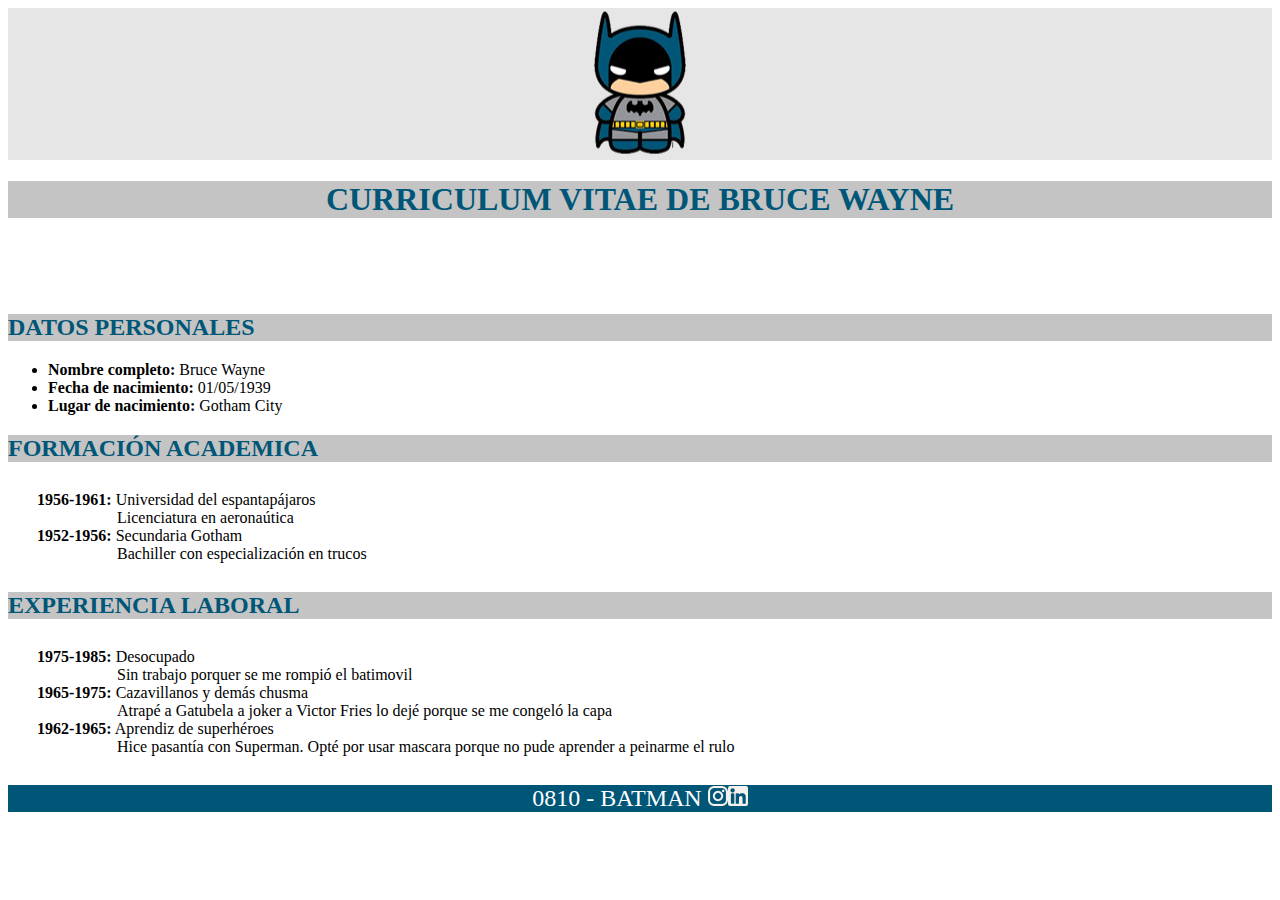
<file: CvBatman/index.html>
<!DOCTYPE html>
<html lang="en">
<head>
    <meta charset="UTF-8">
    <meta http-equiv="X-UA-Compatible" content="IE=edge">
    <meta name="viewport" content="width=device-width, initial-scale=1.0">
    <link rel="stylesheet" href="css/style.css">
    <title>Cv Batman</title>
</head>
<body>
    <header>
        <img src="img/logo batman.png" alt="logo batman">
    </header>
    <main>
        <h1>CURRICULUM VITAE DE BRUCE WAYNE</h1>
        <br>
        <br>
        <br>   
        <section>
            <h2>DATOS PERSONALES</h2>
            <ul >
                <li><span class="subtitulos">Nombre completo:</span> Bruce Wayne</li>
                <li><span class="subtitulos">Fecha de nacimiento:</span> 01/05/1939</li>
                <li><span class="subtitulos">Lugar de nacimiento:</span> Gotham City</li>
            </ul>
        </section>
        <section>
            <h2>FORMACIÓN ACADEMICA</h2>
            <ul type="None" class="margen" >
                <li><span class="subtitulos">1956-1961:</span> Universidad del espantapájaros
                    <ul type="None" class="identacion">
                        <li>Licenciatura en aeronaútica</li>
                    </ul>
                </li>
                <li><span class="subtitulos">1952-1956:</span> Secundaria Gotham
                    <ul type="None" class="identacion">
                        <li>Bachiller con especialización en trucos</li>
                    </ul>
                </li>
                
            </ul>    
        </section>
        <section>
            <h2>EXPERIENCIA LABORAL</h2>

            <ul type="None" class="margen">
                <li><span class="subtitulos">1975-1985:</span> Desocupado 
                    <ul type="None" class="identacion">
                        <li>Sin trabajo porquer se me rompió el batimovil</li>
                    </ul>
                </li>
                <li><span class="subtitulos">1965-1975:</span> Cazavillanos y demás chusma
                    <ul type="None" class="identacion">
                        <li>Atrapé a Gatubela a joker a Victor Fries lo dejé porque se me congeló la capa</li>
                    </ul>
                </li>
                <li><span class="subtitulos">1962-1965:</span> Aprendiz de superhéroes
                    <ul type="None" class="identacion">
                        <li>Hice pasantía con Superman. Opté por usar mascara porque no pude aprender a peinarme el rulo</li>
                    </ul>
                </li>
            </ul> 
        </section>  
    </main>
    <footer>
        <h2 class="footer">0810 - BATMAN <img src="img/ico_instagram.png" alt="icono de instagram"><img src="img/ico_linkedin.png" alt="icono de linkedin"></h2>
    </footer>
    
</body>
</html>
</file>
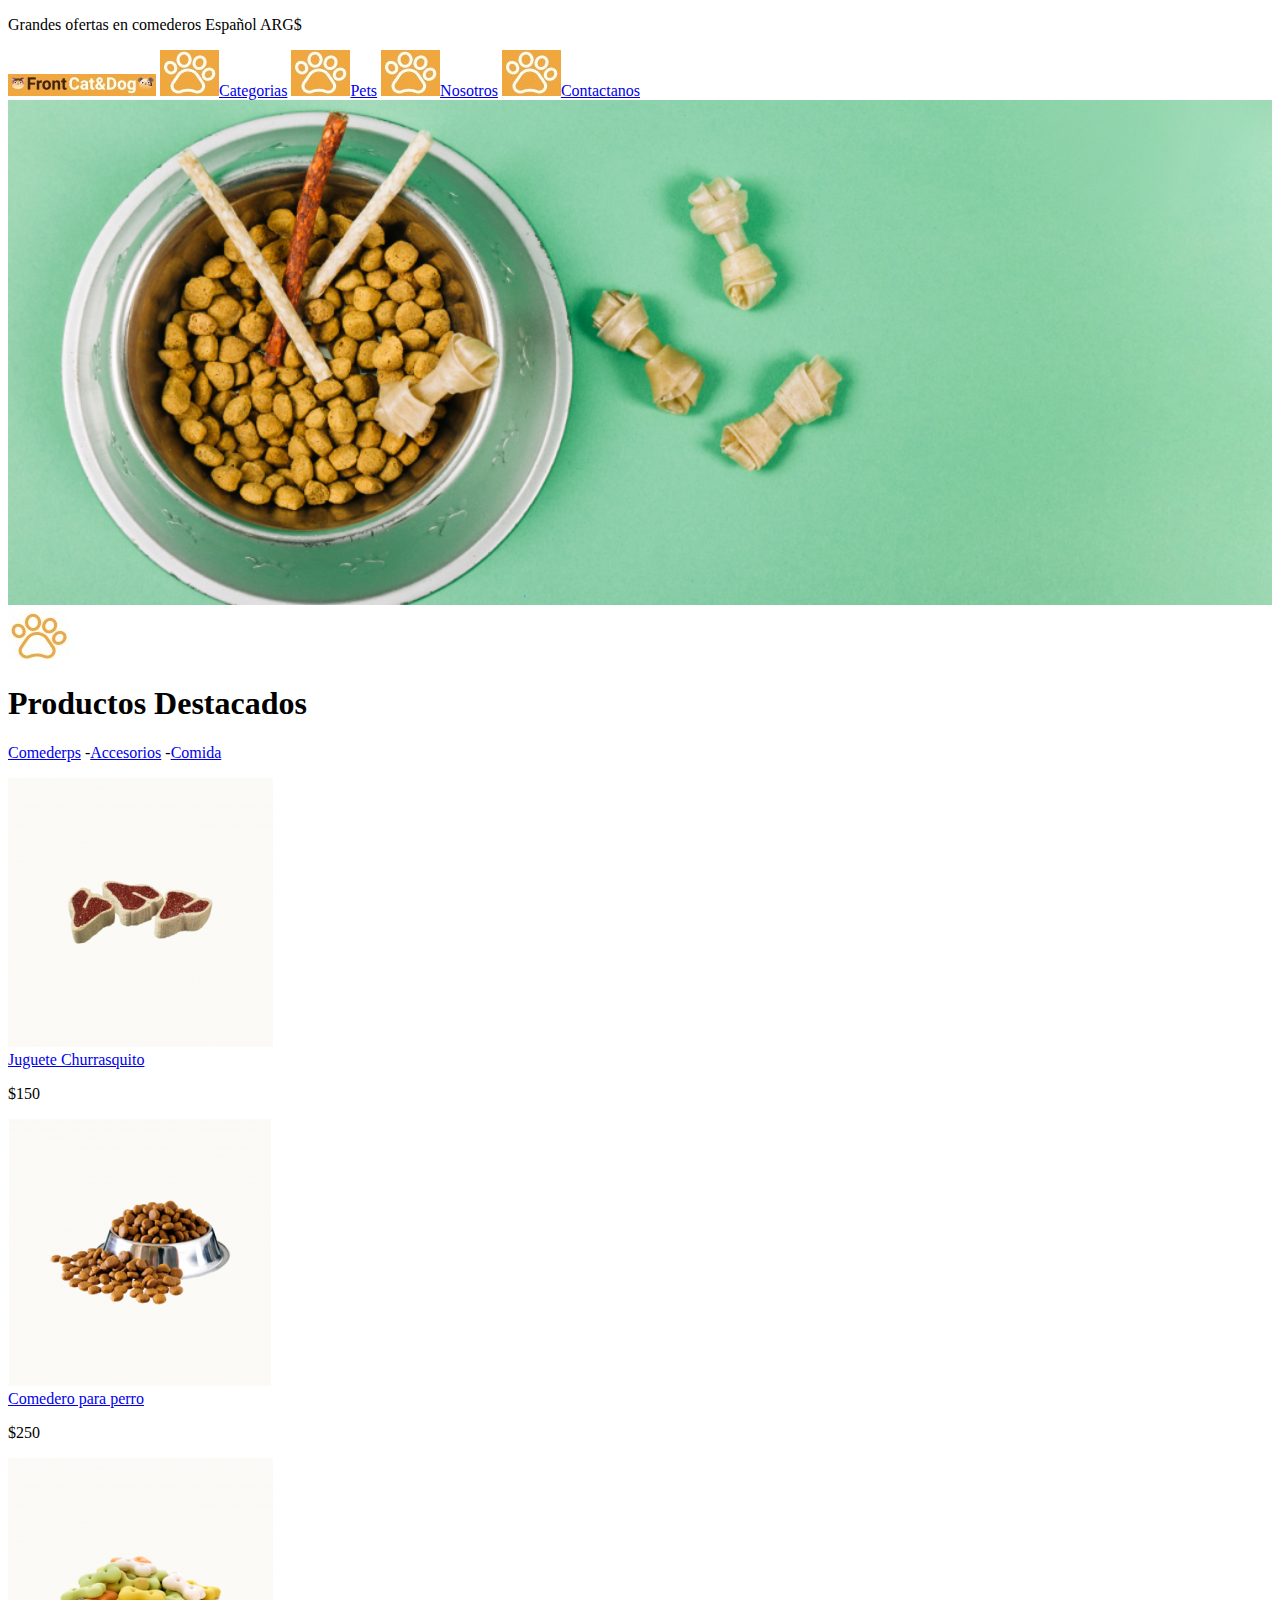
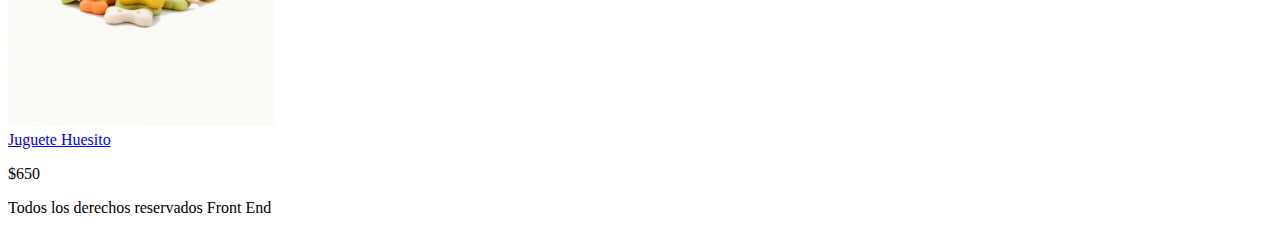
<file: PetShop-C6/index.html>
<!DOCTYPE html>
<html lang="en">
<head>
    <meta charset="UTF-8">
    <meta http-equiv="X-UA-Compatible" content="IE=edge">
    <meta name="viewport" content="width=device-width, initial-scale=1.0">
    <title>PetShop</title>
</head>
<body>
    <header>
        <section>
            <p>Grandes ofertas en comederos
            <span>Español</span>
            <span>ARG$</span>
            </p>
        </section>
        <section>
            <img src="img/Captura de pantalla 2022-02-27 201328.jpeg">
            <span><img src="img/Captura de pantalla 2022-02-27 213235.jpg"><a href="#Categorias">Categorias</a></span>
            <span><img src="img/Captura de pantalla 2022-02-27 213235.jpg"><a href="#Pets">Pets</a></span>
            <span><img src="img/Captura de pantalla 2022-02-27 213235.jpg"><a href="#Nosotros">Nosotros</a></span>
            <span><img src="img/Captura de pantalla 2022-02-27 213235.jpg"><a href="Contactanos">Contactanos</a></span>
        </section>
    </header>
    <main>
        <img src="img/bowl-and-pet-daities-on-green-background 1.jpg"  width="100%" height="50%">
        <img src="img/Captura de pantalla 2022-02-27 195632.jpeg">
        <h1>Productos Destacados</h1>
        <p>
            <a href="#Comederos">Comederps</a>
            <span>-<a href="#Accesorios">Accesorios</a></span>
            <span>-<a href="#Comida">Comida</a> </span>
        </p>
        <section>
            <a href="#JugueteChurrasquito"><img src="img/churrasquito.png"></a>
            <br><a href="#JugueteChurrasquito">Juguete Churrasquito</a>
            <br><p>$150</p>
        </section>
        <span>
            <section>
                <a href="#Comedero1"><img src="img/comedero.png"></a>
                <br><a href="#Comedero1">Comedero para perro</a>
                <br><p>$250</p>
            </section>
        </span>
       
        <section>
            <a href="#JugueteHuesito"><img src="img/Huesito.png"></a>
            <br><a href="#JugueteHuesito">Juguete Huesito</a>
            <br><p>$650</p>
        </section>
    </main>
    <footer>
        <p>Todos los derechos reservados Front End</p>
    </footer>
</body>
</html>
</file>
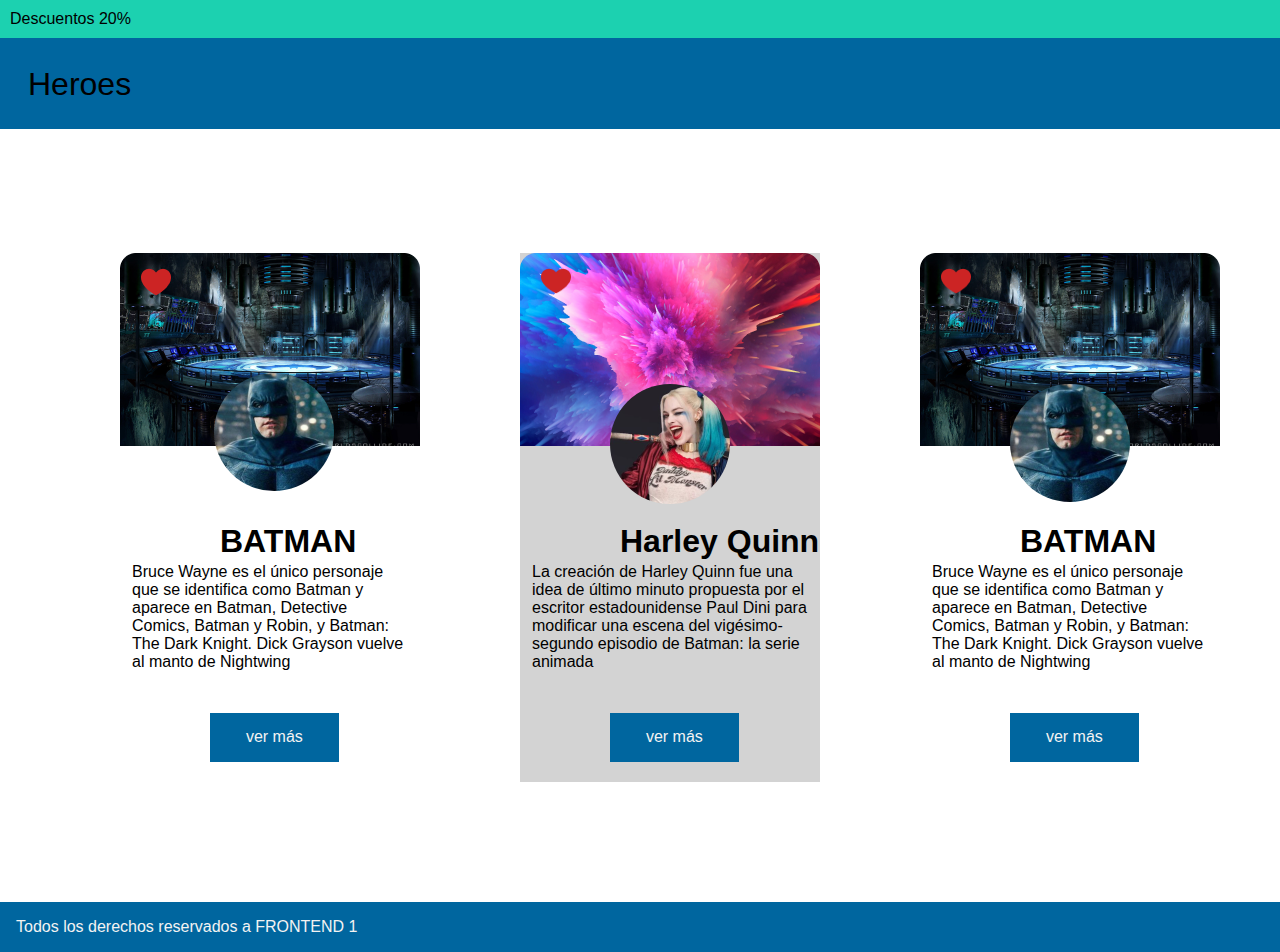
<file: Super_Heroes/index.html>
<!DOCTYPE html>
<html lang="en">
<head>
    <meta charset="UTF-8">
    <meta http-equiv="X-UA-Compatible" content="IE=edge">
    <meta name="viewport" content="width=device-width, initial-scale=1.0">
    <link rel="stylesheet" href="css/style.css">
    <title>Document</title>
</head>
<body>
    <header>
        <div class="sup">
            <p>Descuentos 20%</p>
        </div>
        <h1>Heroes</h1>
    </header>
    <main>
        <section class="sectionbat">
            <img src="img/heart.png" alt="FavoriteIcon" id="heart">
            <img src="img/batman_foto.png" alt="BatmanPhoto" id="batPic">
            <h1>BATMAN</h1>
            <p>Bruce Wayne es el único personaje que se identifica como Batman y aparece en Batman, Detective Comics, Batman y Robin, y Batman: The Dark Knight. Dick Grayson vuelve al manto de Nightwing </p>

            <article>ver más</article>
        </section>
        <section class="Harleycontainer">
            <img src="img/heart.png" alt="FavoriteIcon" class="Harleycontainerimages"  id="heart2">
            <img src="img/Harley_foto.png" alt="Harleypic" class="Harleycontainerimages" id="profilePic">
            <h1>Harley Quinn</h1>
            <p>La creación de Harley Quinn fue una idea de último minuto propuesta por el escritor estadounidense Paul Dini para modificar una escena del vigésimo-segundo episodio de Batman: la serie animada</p>
            <article>ver más</article> 
        </section>
        <section class="sectionbat2">
            <img src="img/heart.png" alt="FavoriteIcon" id="heart2">
            <img src="img/batman_foto.png" alt="BatmanPhoto" id="profilePic">
            <h1>BATMAN</h1>
            <p>Bruce Wayne es el único personaje que se identifica como Batman y aparece en Batman, Detective Comics, Batman y Robin, y Batman: The Dark Knight. Dick Grayson vuelve al manto de Nightwing </p>
            <article>ver más</article> 
        </section>
    </main>
    <footer>
        
        <p>Todos los derechos reservados a <span> FRONTEND 1 </span></p>

    </footer>
</body>
</html>
</file>
<file: CvBatman/css/style.css>
header{
    background-color: #E6E6E6;
    text-align: center;
}
h1{   
    background-color: #C4C4C4;
    color: #005677;
    font-family:"Times New Roman";
    text-align: center;  
}
h2{
    background-color: #C4C4C4;
    color: #005677;
    font-family:"Times New Roman";
    font-weight: bold;
}
h2.footer{
    background-color: #005677;
    color:#FFFFFF;
    font-family:"Times New Roman";
    font-weight: normal;
    text-align: center; 
}
.subtitulos{
    font-weight: bold;
}

ul.margen{
    margin: 29px;
    padding: 0;
}

.identacion{
    text-indent: 40px;
}
</file>
<file: Super_Heroes/css/style.css>
*{
    box-sizing: border-box;
    margin: 0;
    font-family: Roboto, Arial, Helvetica, sans-serif;
}

header div.sup {
    background-color:#1CD1B0;
    padding-left:10px;
    padding-top: 10px;
    padding-bottom: 10px;
}

header h1{
    background-color: #00669F;
    font-weight: lighter;
    padding-left:28px;
    padding-top: 28px;
    padding-bottom: 26px;
}
body{
    height: 950px;
}

.sectionbat{
    width: 300px;
    height: 529px;
    position: absolute;
    left:120px;
    top: 253px;
    background-color: lightgray;
    background: url(../img/batman_portada.png);
    background-size: contain;
    background-repeat: no-repeat;   
}

/* #Batportada{
    position: relative;
    width: 300px;
    z-index: 1;
} */

#heart{
    position:absolute;
    top: 15px;
    left: 21px;
}

#batPic{
    position:absolute;
    top: 120px;
    left: 94px;
    border-radius: 50%;
}

main section h1{
    text-align: center;
    position: absolute;
    top: 270px;
    left: 100px;
}

main section p {
    position: absolute;
    top: 310px; 
    right: 12px;
    bottom: 100px;
    left: 12px;
}

main section article{
    background-color: #00669F;
    text-align: center;
    color: #F3F3F3;
    width: 128.78px;
    height: 48.52px;
    padding-top: 15px;
    position: absolute;
    left: 90px;
    top: 460px;
}

.Harleycontainer{
    width: 300px;
    height: 529px;
    background-color: lightgray;
    position: absolute;
    left:520px;
    top: 253px;
    display: flex;
    flex-direction: column;
    background-image: url(../img/Harley_portada.png);
    background-size: contain;
    background-repeat: no-repeat;

}


#heart2{
    width:30px;
    height:26.25px;
    justify-content: flex-start;
    align-self: flex-start;
    margin-left: 21px;   
    margin-top: 15px;  

}

#profilePic{
    border-radius: 50%;
    justify-content: center;
    align-self: center;
    margin-top: 90px;
}

.sectionbat2{
    width: 300px;
    height: 529px;
    display: flex;
    flex-direction: column;
    position: absolute;
    left:920px;
    top: 253px;
    background-color: lightgray;
    background: url(../img/batman_portada.png);
    background-size: contain;
    background-repeat: no-repeat;   
}

footer p{
    background-color: #00669F;
    color: #F3F3F3;
    padding-left:16px;
    padding-top: 16px;
    padding-bottom: 16px;
    width:100%;
    position:absolute;
    top:902px;
}
</file>
